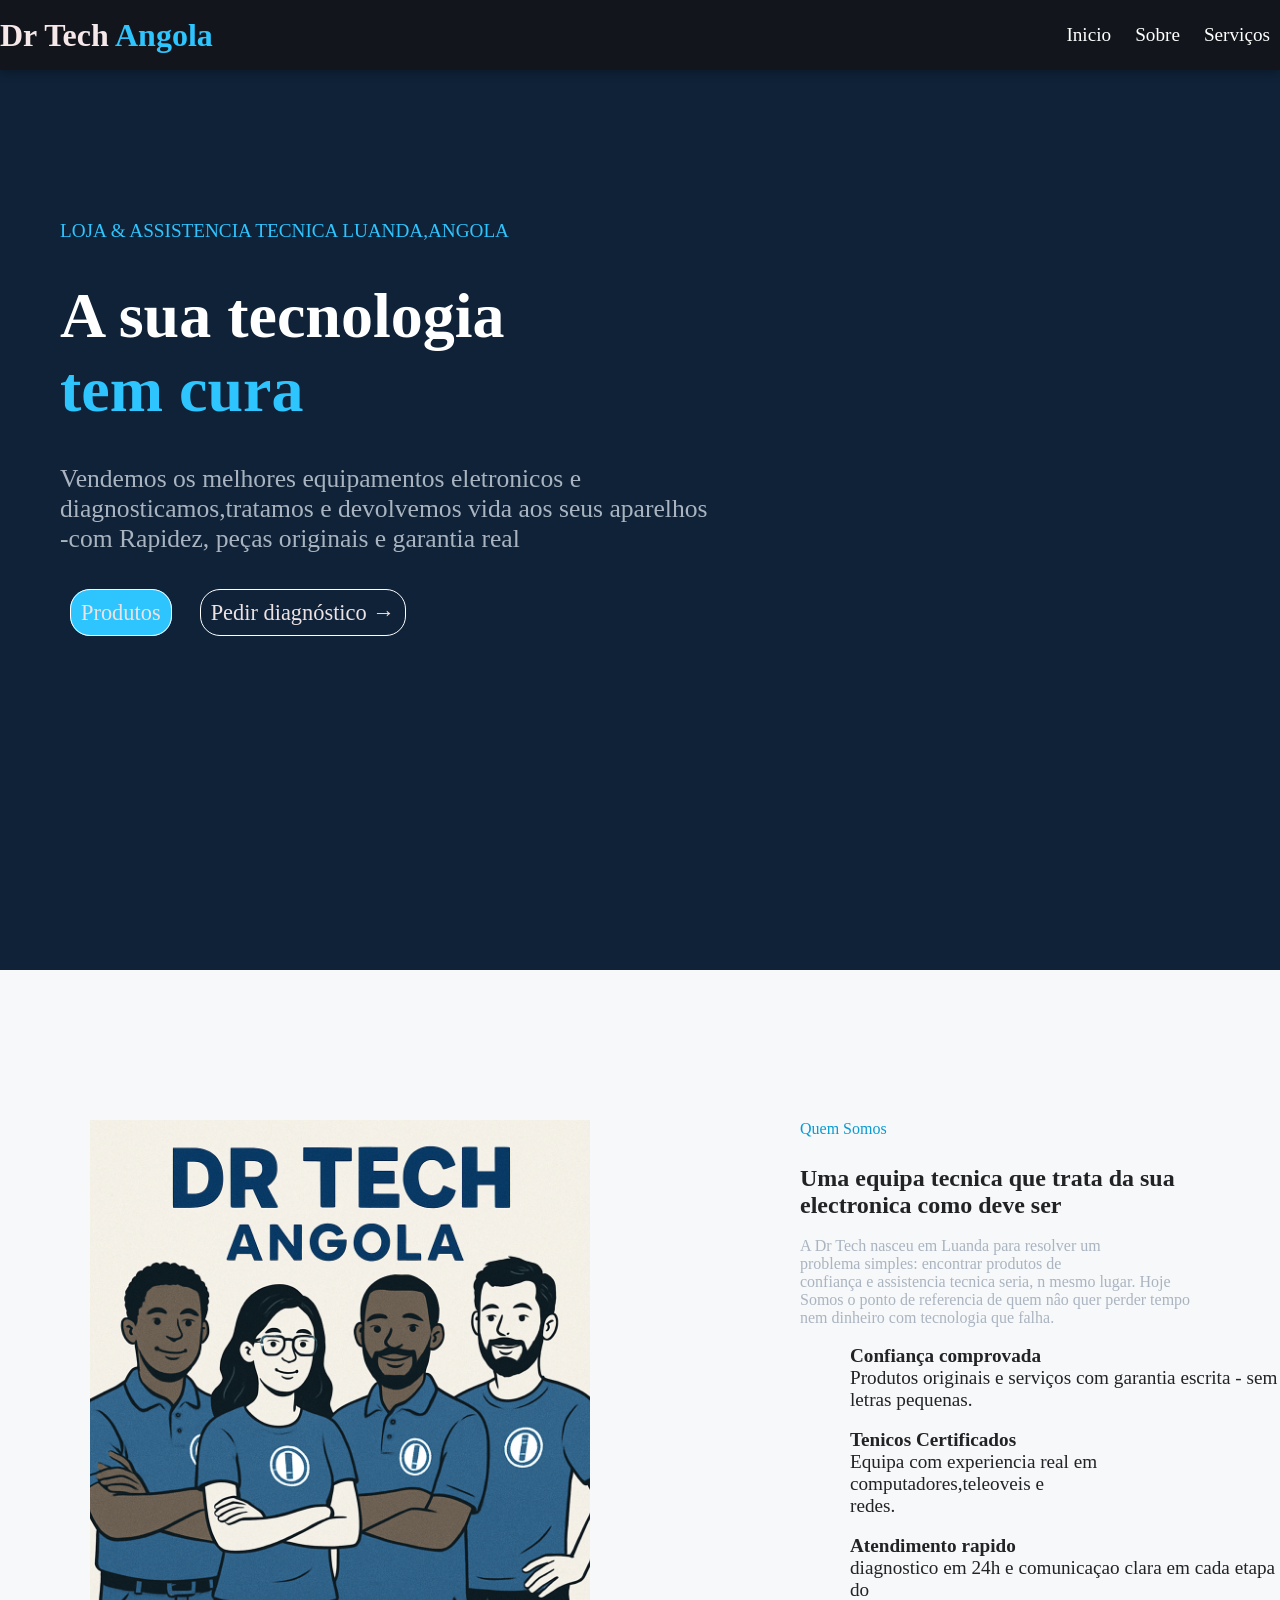
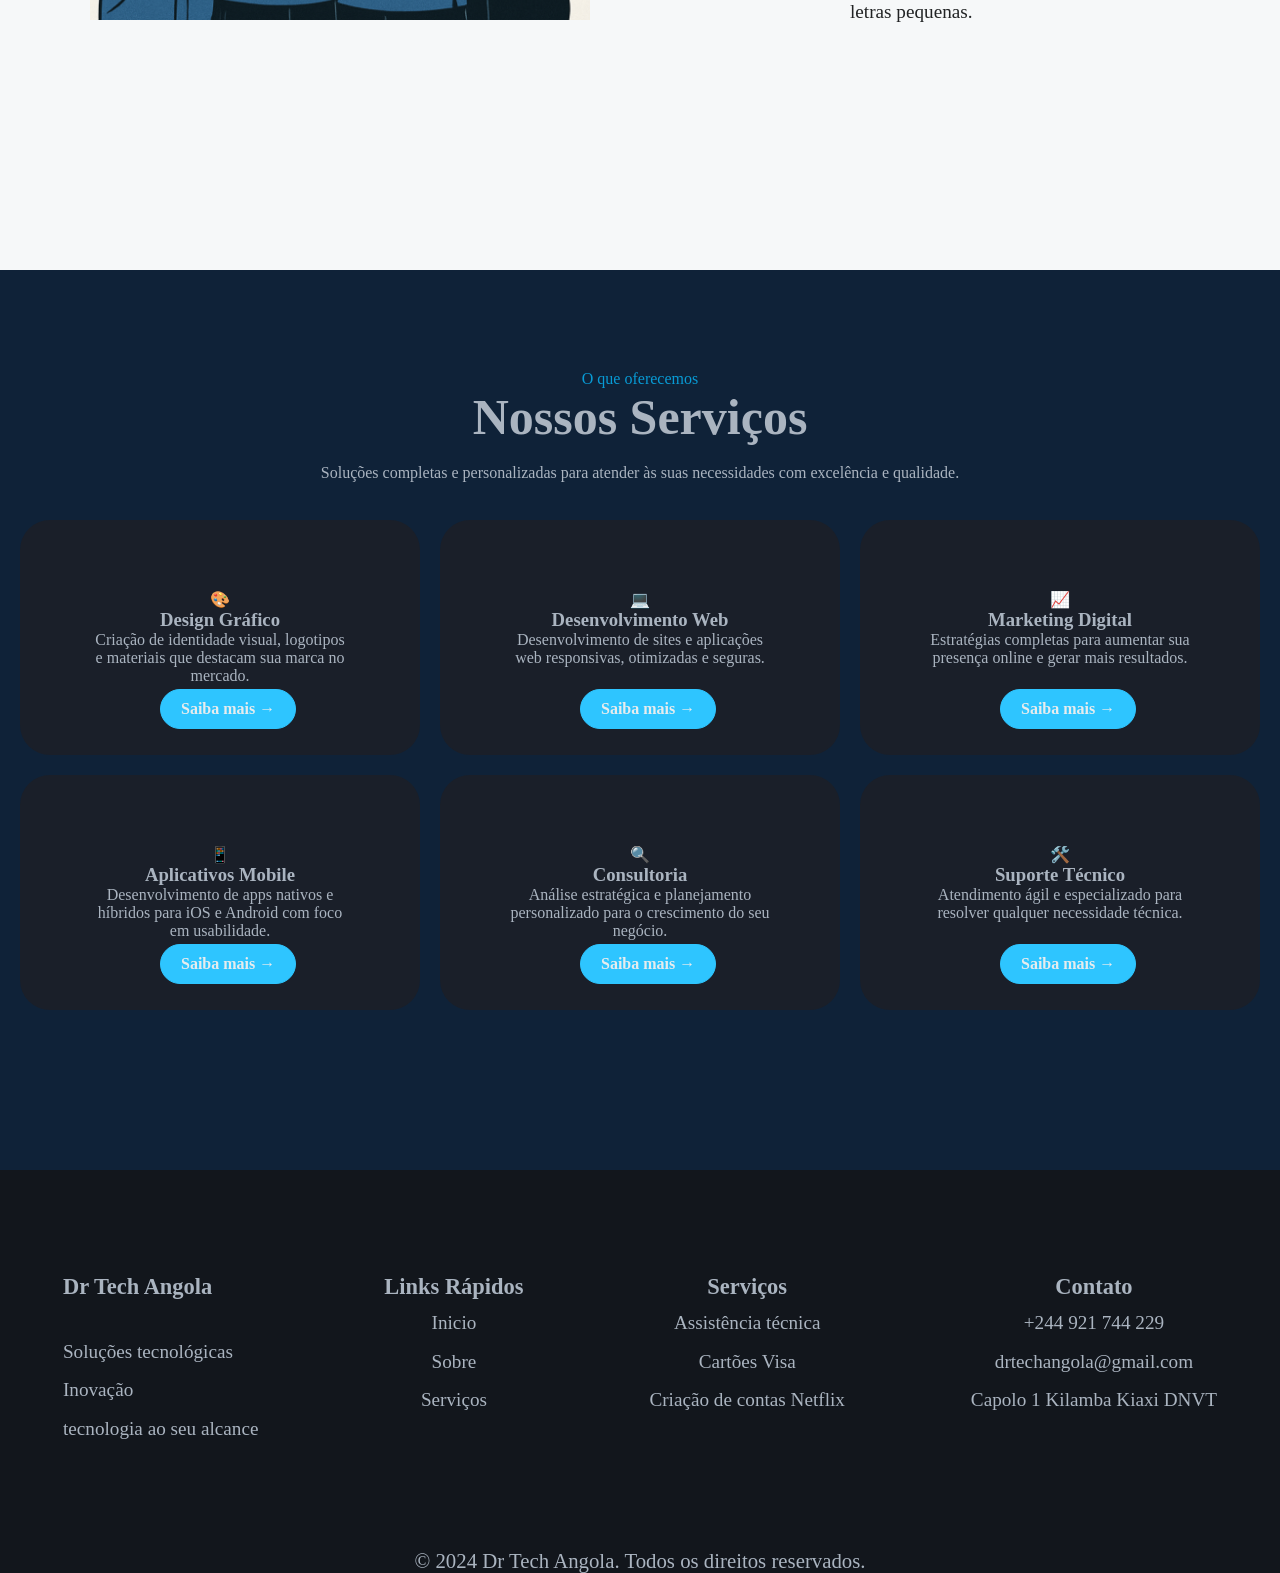
<file: index.html>
<!DOCTYPE html>
<html lang="pt">
<head>
    <meta charset="UTF-8">
    <meta name="viewport" content="width=device-width, initial-scale=1.0">
    <meta name="description" content="Portfólio de Otniel João, desenvolvedor web especializado em criação de sites, sistemas e soluções tecnológicas.">
    <meta name="keywords" content="desenvolvedor web, portfólio, HTML, CSS, JavaScript, serviços de tecnologia">
    <meta name="author" content="Otniel João">
    <title>Dr Tech Angola</title>
    <link rel="stylesheet" href="index.css">
</script>
</head>
<body>
    <header>
        <h1 class="logo1">Dr Tech <span class="logo2">Angola</span></h1>
        <nav>
            <ul>
                <li><a href="#Inicio">Inicio </a></li>
                <li><a href="#Sobre">Sobre </a></li>
                <li><a href="#Servicos">Serviços </a></li>
            </ul>
        </nav>
    </header>
    <div ID="Inicio" class="pagina1">
        <p style="color: #2EC5FF;font-size: 0.6em;">LOJA & ASSISTENCIA TECNICA LUANDA,ANGOLA</p><br>
        <h1 style="color: white;">A sua tecnologia <br><span class="logo3">tem cura</span></h1><br>
        <p  style="font-size: 0.8em;">Vendemos os melhores equipamentos eletronicos e <br> diagnosticamos,tratamos e devolvemos vida aos seus aparelhos <br>-com Rapidez, peças originais e garantia real</p><br>
        <p><a class="botPro" href="Produtos.html">Produtos</a>
        <a class="botDiag" style="font-size: 0.7em;" href="https://wa.me/message/ND6IRMXKBQU7H1">Pedir diagnóstico &rarr;</a></p>
    </div>
    <section id="Sobre" class="pagina2">
        <div class="text2">
            <img width="500" height="500" src="equip.png" alt=" Equipa Dr Tech Angola">
        <p class="p2" style="color: #089bd5;">Quem Somos</p>
        <h2><br>
            Uma equipa tecnica que trata da sua<br>electronica como deve ser
        </h2><br>
        <p class="p1" style="color: #AAB4C0">
            A Dr Tech nasceu em Luanda para resolver um<br> problema simples: encontrar produtos de<br> confiança e assistencia tecnica seria, n mesmo lugar. Hoje<br> Somos o ponto de referencia de quem nâo quer perder tempo<br> nem dinheiro com tecnologia que falha.
        </p><br>
        <h4>
           </i>  Confiança comprovada
        </h4>
        <p h4 class="h4">
            Produtos originais e serviços com garantia escrita - sem<br> letras pequenas.
        </p><br>
        <h4>
            Tenicos Certificados
        </h4>
        <p class="h4">
            Equipa com experiencia real em computadores,teleoveis e<br> redes.
        </p><br> 
        <h4>
            Atendimento rapido
        </h4>
        <p class="h4">
            diagnostico em 24h e comunicaçao clara em cada etapa do<br> letras pequenas.
        </p><br>
        </div>
    </section>
    <section id="Servicos" class="serviço">
        <div class="text3">
            <p style="color: #089bd5;">O que oferecemos</p>
            <h2 style="font-size: 50px;">Nossos Serviços</h2><br>
            <p style="color: #AAB4C0">
                Soluções completas e personalizadas para atender às suas necessidades com excelência e qualidade.
            </p><br>
        </div>
        <div class="services-grid">

            <div class="service-card">
                <div class="icon-box">🎨</div>
                <h3>Design Gráfico</h3>
                <p>Criação de identidade visual, logotipos e materiais que destacam sua marca no mercado.</p>
                <a href="#" class="service-link">Saiba mais →</a>
            </div>

            <div class="service-card">
                <div class="icon-box">💻</div>
                <h3>Desenvolvimento Web</h3>
                <p>Desenvolvimento de sites e aplicações web responsivas, otimizadas e seguras.</p>
                <a href="#" class="service-link">Saiba mais →</a>
            </div>

            <div class="service-card">
                <div class="icon-box">📈</div>
                <h3>Marketing Digital</h3>
                <p>Estratégias completas para aumentar sua presença online e gerar mais resultados.</p>
                <a href="#" class="service-link">Saiba mais →</a>
            </div>

            <div class="service-card">
                <div class="icon-box">📱</div>
                <h3>Aplicativos Mobile</h3>
                <p>Desenvolvimento de apps nativos e híbridos para iOS e Android com foco em usabilidade.</p>
                <a href="#" class="service-link">Saiba mais →</a>
            </div>

            <div class="service-card">
                <div class="icon-box">🔍</div>
                <h3>Consultoria</h3>
                <p>Análise estratégica e planejamento personalizado para o crescimento do seu negócio.</p>
                <a href="#" class="service-link">Saiba mais →</a>
            </div>

            <div class="service-card">
                <div class="icon-box">🛠️</div>
                <h3>Suporte Técnico</h3>
                <p>Atendimento ágil e especializado para resolver qualquer necessidade técnica.</p>
                <a href="#" class="service-link">Saiba mais →</a>
            </div>

        </div>

    </section>
    <footer>
        <section class="footer-content">
            <div class="text4">
                <div class="footr-card">
                <h3 style="text-align: left;">Dr Tech Angola</h3><br>
                <ul style="text-align: left;">
                    <li>Soluções tecnológicas</li>
                    <li>Inovação</li>
                    <li>tecnologia ao seu alcance</li>
                </ul>
                </div>
                <div class="footr-card">
                <h3>Links Rápidos</h3>
                <ul>
                    <li><a href="#Inicio">Inicio</a></li>
                    <li><a href="#Sobre">Sobre</a></li>
                    <li><a href="#Servicos">Serviços</a></li>
                </ul>
                </div>
                <div class="footr-card">
                <h3>Serviços</h3>
                <ul>
                    <li>Assistência técnica</li>
                    <li>Cartões Visa</li>
                    <li>Criação de contas Netflix</li>
                </ul>
                </div>
                <div class="footr-card">
                <h3>Contato</h3>
                <ul>
                    <li>+244 921 744 229</li>
                    <li>drtechangola@gmail.com</li>
                    <li>Capolo 1 Kilamba Kiaxi DNVT</li>
                </ul>
                </div>
            </div>
            <p>&copy; 2024 Dr Tech Angola. Todos os direitos reservados.</p>
        </section>
        </footer>
</body>
</html>
</file>
<file: index.css>
*{
 margin: 0;
 padding: 0;
 box-sizing: border-box;
}
.logo1{
    color: rgb(246, 232, 232);
}
.logo2{
    color: #2EC5FF;
}
.logo3{
    color: #2EC5FF;
}
header{
    position: fixed;
    top: 0;
    width: 100%;
    height: 70px;
    display: flex;
    align-items: center;
    background-color: #12161C;
    justify-content: space-between;
    z-index: 999;
    box-shadow: 0 2px 10px rgba(0, 0, 0, 0.3);
    transition: background-color 0.3s ease;
}
body{
    background-color: #0F2238;
    margin-top: 70px; /* Space for the fixed header */
}
nav li{
    list-style: none;
    display: inline-block;
}
nav li a{
    font-size: 1.2em;
    margin: 10px;
    text-decoration: none;
    color: rgb(255, 255, 255);
}
nav a:hover{
    color: #2EC5FF;
}
.pagina1{
    background-color: #0F2238;
    min-height: 100vh;
    padding-top: 150px;
    font-size: 2em;
    margin-left: 60px;
    color: #AAB4C0;
}
.pagina1 a{
    margin: 10px;
    text-decoration: none;
    color: rgb(237, 226, 226);
    border-radius: 20px;
    border: 1px solid rgb(255, 255, 255);
    padding: 10px;
}
.botPro {
     font-size: 0.7em;
     background-color: #2EC5FF;
}
.botPro:hover, .botDiag:hover{
    background-color: #1A8ED1;
}
.bol{
    position: relative;
    top: 6px;
    border-radius: 50%;
    padding: 2px;
    border: 0.1px solid #01090c;
    background-color: #070c0e;
    fill: #2EC5FF;
}
.pagina2{
    padding-top: 150px;
    background-color: #F6F8F9;
    min-height: 100vh;
    color: #212324;
}
.text2{
    position: relative;
    overflow: auto;
}
.text2 img{
    margin-left: 90px;
    float: left;
}
.text2 h2, .p1, .p2{
    margin-left: 800px;
}
.text2 h4, .h4 {
    font-size: 1.2em;
    margin-left: 850px;
}
.ult3{
    position: absolute;
    bottom: 9%;
    left: 52%;
    border-radius: 50%;
    width: 40px;
    height: 40px;
    padding: 2px;
    border: 0.1px solid #FBFDFD;
    background-color: #2d8989;
    fill: #2EC5FF;
}
.ult2{
    position: absolute;
    bottom: 27%;
    left: 52%;
    border-radius: 50%;
    width: 40px;
    height: 40px;
    padding: 2px;
    border: 0.1px solid #FBFDFD;
    background-color: #2d8989;
    fill: #2EC5FF;
}
.ult1{
    position: absolute;
    bottom: 44%;
    left: 52%;
    border-radius: 50%;
    width: 40px;
    height: 40px;
    padding: 2px;
    border: 0.1px solid #FBFDFD;
    background-color: #2d8989;
    fill: #2EC5FF;
}
.ult0{
    position: absolute;
    bottom: 96.6%;
    left: 51.5%;
    border-radius: 50%;
    width: 15px;
    height: 15px;
    padding: 2px;
    border: 0.1px solid #FBFDFD;
    background-color: #2d8989;
    fill: #2EC5FF;
}
.serviço{
    background-color: #0F2238;
    min-height: 100vh;
    color: #AAB4C0;
    padding-top: 100px;
}
.text3{
    text-align: center;
}
.services-grid{
    display: grid;
    grid-template-columns: repeat(3, 1fr); /* 3 colunas iguais */
    gap: 20px;
    padding: 20px;
}
.service-card{
    Position: relative;
    background-color: #1A1F29;
    padding: 70px;
    border-radius: 30px;
    text-align: center;
    transition: transform 0.3s ease, box-shadow 0.3s ease;
}
.service-card:hover{
    transform: translateY(-10px);
    box-shadow: 0 10px 20px rgba(0, 0, 0, 0.3);
}
.service-link{
    position: absolute;
    top: 8%;
    left: 35%;
    border-radius: 30px;
    background-color: #2EC5FF;
    text-decoration: none;
    color: #e7ecee;
    font-weight: bold;
    margin-top: 150px;
    padding: 10px 20px;
    border: 1px solid #2EC5FF;
}
.service-link:hover{
    background-color: #db290a;
    color: #01090c;
    border-radius: 30px red;
     border: 1px solid #ff512e;

}
.footer-content{
    padding-top: 100px;
    background-color: #12161C;
    color: #AAB4C0;
    text-align: center;
}
.footer-content li{
    list-style: none;
}
.text4{
    font-size: 1.2em;
    line-height: 1.5;
    display: flex;
    justify-content: space-around;
    flex-wrap: wrap;
}
.footer-content a{
    text-decoration: none;
    color: #AAB4C0;
}
.footer-content p{
    font-size: 1.3em;
    margin-top: 100px;
}
.text4 li{
    padding: 5px 0;
    }
    /* Tablets */
@media (max-width: 900px){

    header{
        height: auto;
        padding: 15px 20px;
        flex-direction: column;
        gap: 15px;
    }

    nav li{
        display: inline-block;
    }

    nav li a{
        font-size: 1em;
        margin: 5px;
    }

    body{
        margin-top: 120px;
    }

    .pagina1{
        margin-left: 20px;
        padding-top: 80px;
        font-size: 1.5em;
    }


    /* Página 2 */
    .text2{
        display: flex;
        flex-direction: column;
        align-items: center;
        text-align: center;
    }

    .text2 img{
        float: none;
        margin: 20px auto;
        max-width: 80%;
    }

    .text2 h2,
    .p1,
    .p2,
    .text2 h4,
    .h4{
        margin-left: 0;
        padding: 10px 30px;
    }


    /* Serviços */
    .services-grid{
        grid-template-columns: repeat(2, 1fr);
    }

    .service-card{
        padding: 40px 20px;
    }

    .service-link{
        position: static;
        display: inline-block;
        margin-top: 30px;
    }


    /* Footer */
    .text4{
        flex-direction: column;
        align-items: center;
    }
}



/* Smartphones */
@media (max-width: 600px){

    header{
        position: fixed;
        height: auto;
        padding: 10px;
    }

    nav{
        width: 100%;
        text-align: center;
    }

    nav li{
        display: block;
        margin: 10px;
    }

    nav li a{
        font-size: 1em;
    }


    .pagina1{
        margin-left: 10px;
        padding: 50px 15px;
        font-size: 1.2em;
        text-align: center;
    }


    .pagina1 a{
        display: block;
        margin: 15px auto;
        width: fit-content;
    }


    .pagina2{
        padding-top: 80px;
    }


    .text2 img{
        width: 90%;
        height: auto;
    }


    .text2 h2{
        font-size: 1.5em;
    }


    .text2 h4,
    .h4{
        font-size: 1em;
    }


    .services-grid{
        grid-template-columns: 1fr;
        padding: 10px;
    }


    .service-card{
        padding: 40px 15px;
        border-radius: 20px;
    }


    .service-link{
        width: 80%;
    }


    .footer-content{
        padding: 50px 20px;
    }


    .footer-content p{
        margin-top: 40px;
        font-size: 1em;
    }

}
</file>
